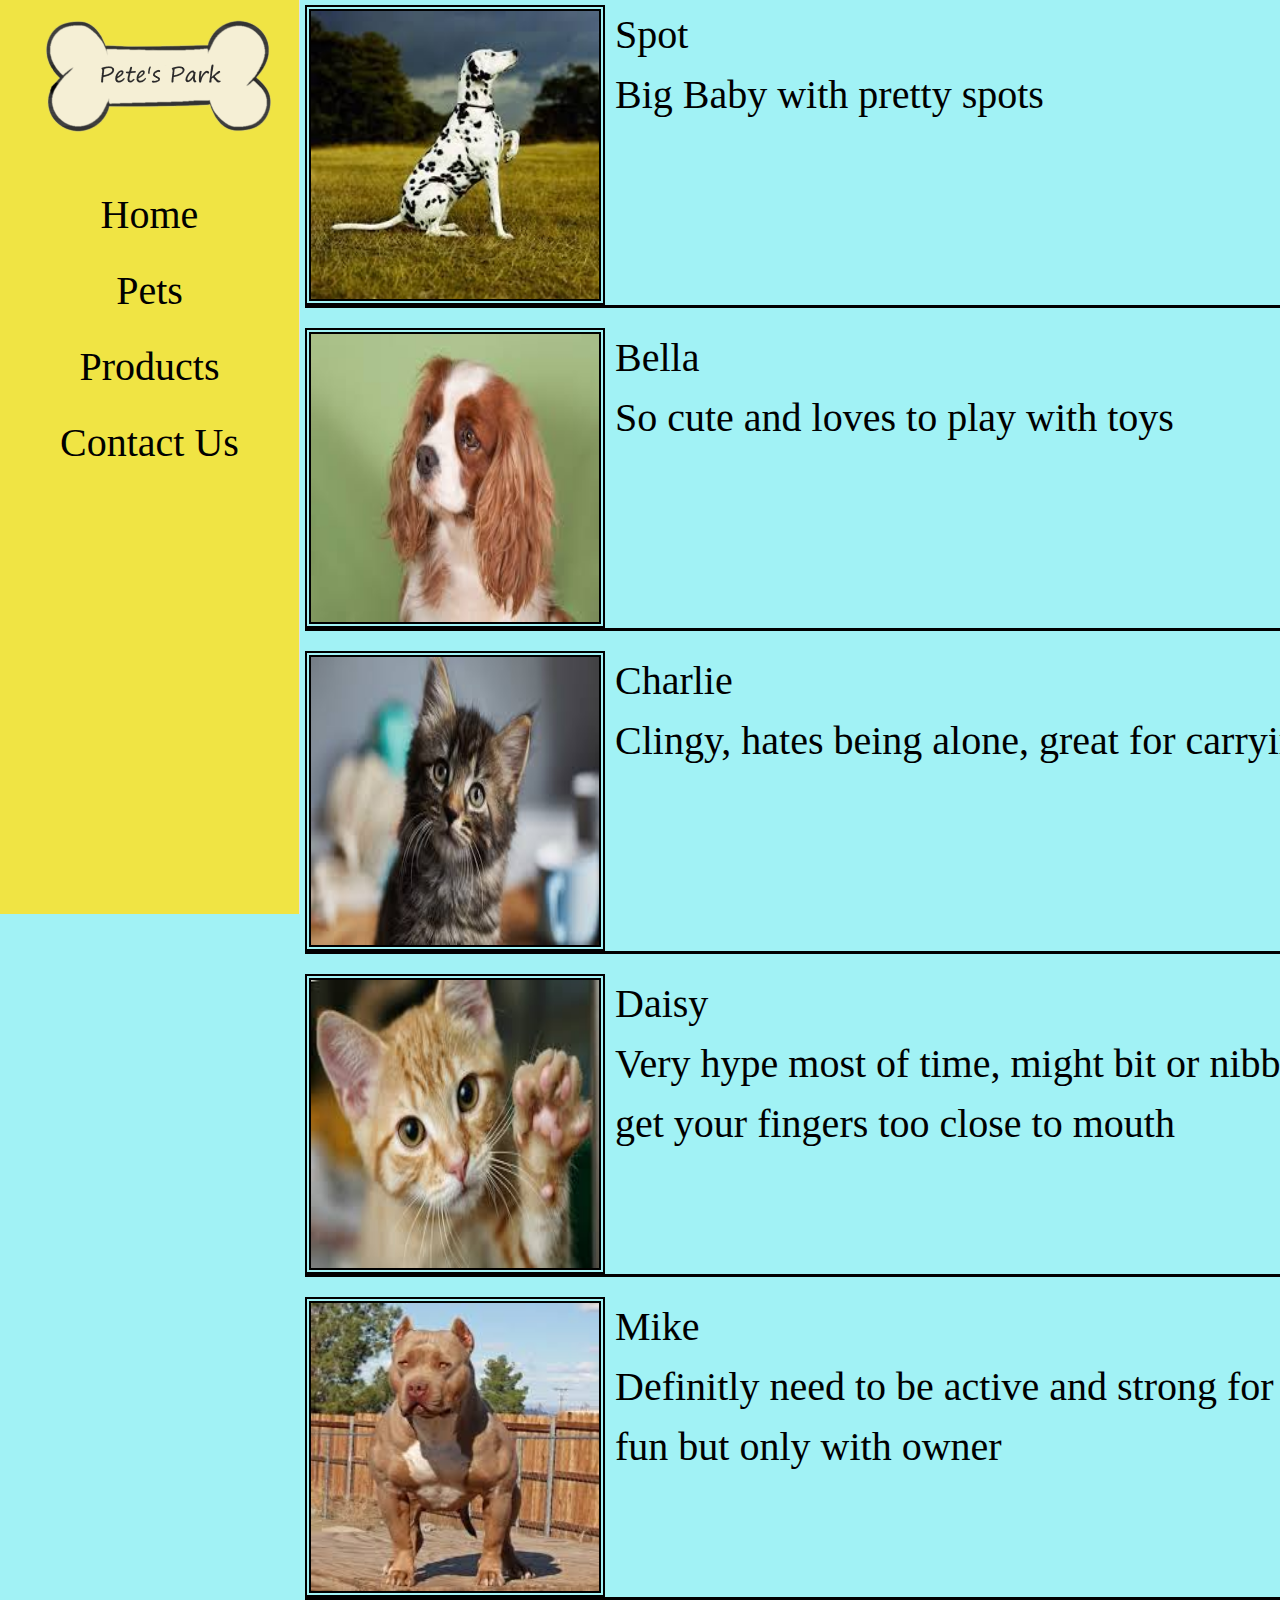
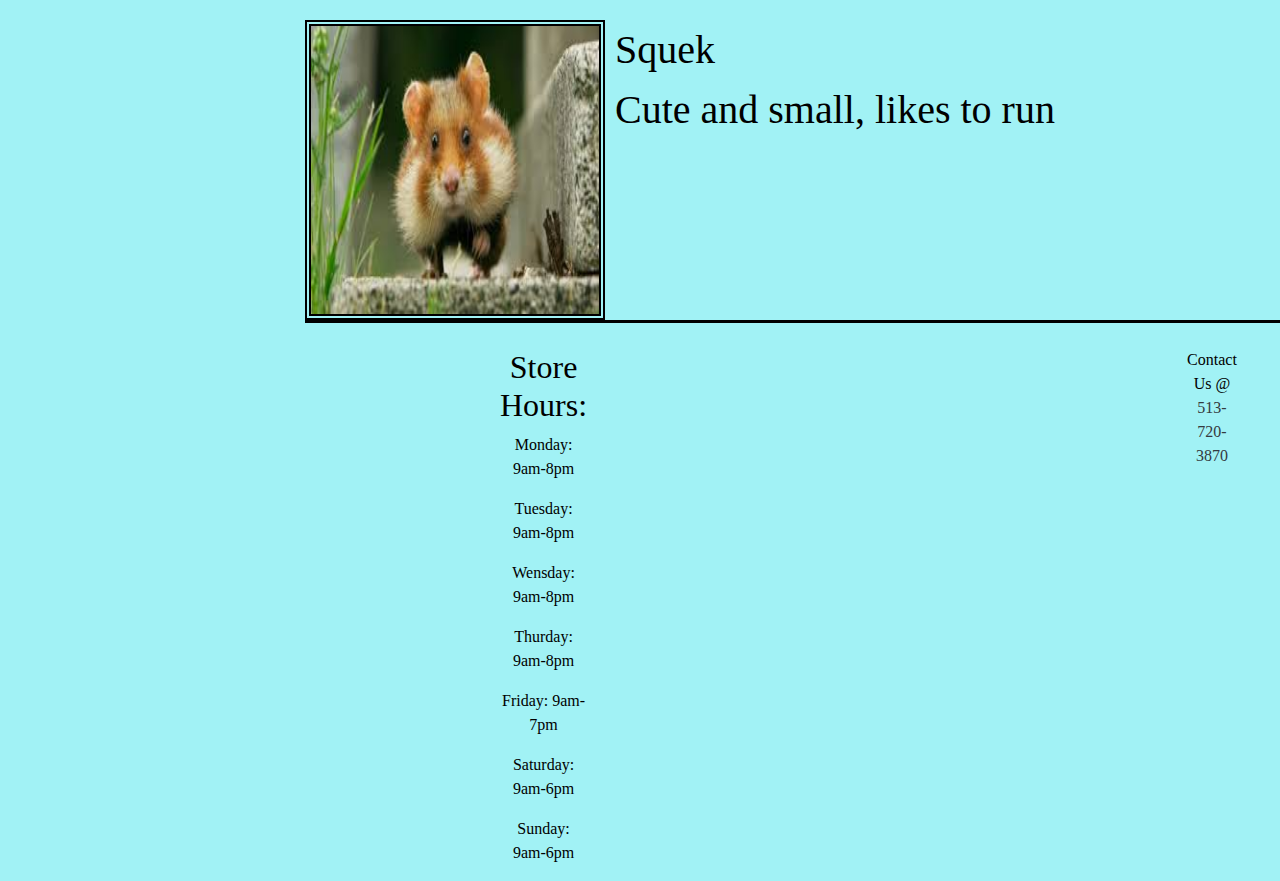
<file: pets.html>
<!DOCTYPE html>
<html lang="en">
<head>
    <meta charset="UTF-8">
    <meta name="viewport" content="width=100%, initial-scale=1.0">
    <link rel="stylesheet" href="https://cdnjs.cloudflare.com/ajax/libs/font-awesome/4.7.0/css/font-awesome.min.css">
    <link rel="stylesheet" href="https://stackpath.bootstrapcdn.com/bootstrap/4.4.1/css/bootstrap.min.css" integrity="sha384-Vkoo8x4CGsO3+Hhxv8T/Q5PaXtkKtu6ug5TOeNV6gBiFeWPGFN9MuhOf23Q9Ifjh" crossorigin="anonymous">
    <link rel="stylesheet" href="./css/pets-products.css">

    <title>Pet Page</title>
</head>
<body>  
   <!-- Div holding Nav Start -->
  <div class="d-flex" id="wrapper">

    <!-- Side Navbar -->
    <div class=" border-right" id="sidebar-wrapper">
      <img src="./PetPage/Bone.png" alt="Bone" id="bone">
      <div class="sidebar-heading center"></div>
      <div class="list-group list-group-flush">
        <a class="nav-item nav-link font-os font-size-16 active" href="./index.html">Home</a>
        <a class="nav-item nav-link font-os font-size-16 active" href="./pets.html">Pets</a>
        <a class="nav-item nav-link font-os font-size-16 active " href="./products.html">Products</a>
        <a class="nav-item nav-link font-os font-size-16 active " href="./contact.html">Contact Us</a>
      </div>
    </div>
   

  <div class="col-8">
  <div id="animals" class="column"></div>
  
</div>
</div>
  <div id='footer'>

    <div id="hours">
      <h2>Store Hours:</h2>
      <p>Monday: 9am-8pm</p>
      <p>Tuesday: 9am-8pm</p>
      <p>Wensday: 9am-8pm</p>
      <p>Thurday: 9am-8pm</p>
      <p>Friday: 9am-7pm</p>
      <p>Saturday: 9am-6pm</p>
      <p>Sunday: 9am-6pm</p>
    </div>

    <div id='map'>
      <iframe src="https://www.google.com/maps/embed?pb=!1m18!1m12!1m3!1d396238.55192896526!2d-84.77325174722701!3d39.115264461726376!2m3!1f0!2f0!3f0!3m2!1i1024!2i768!4f13.1!3m3!1m2!1s0x8841b39afdef07ed%3A0x8b070207c0a45d49!2sCincinnati%20Zoo%20%26%20Botanical%20Garden!5e0!3m2!1sen!2sus!4v1596561441730!5m2!1sen!2sus" width="600" height="400" frameborder="0" style="border:0;" allowfullscreen="" aria-hidden="false" tabindex="0"></iframe></a>
     </div>
     <div id='phone'>
        Contact Us @ <a href="#" class="text-dark">513-720-3870</a>
     </div>
    

</div>
    <script src="./js/pets.js"></script>
    <script src="https://code.jquery.com/jquery-3.5.1.slim.min.js" integrity="sha384-DfXdz2htPH0lsSSs5nCTpuj/zy4C+OGpamoFVy38MVBnE+IbbVYUew+OrCXaRkfj" crossorigin="anonymous"></script>
    <script src="https://cdn.jsdelivr.net/npm/popper.js@1.16.0/dist/umd/popper.min.js" integrity="sha384-Q6E9RHvbIyZFJoft+2mJbHaEWldlvI9IOYy5n3zV9zzTtmI3UksdQRVvoxMfooAo" crossorigin="anonymous"></script>
    <script src="https://stackpath.bootstrapcdn.com/bootstrap/4.5.0/js/bootstrap.min.js" integrity="sha384-OgVRvuATP1z7JjHLkuOU7Xw704+h835Lr+6QL9UvYjZE3Ipu6Tp75j7Bh/kR0JKI" crossorigin="anonymous"></script>
</body>
</html>
</file>
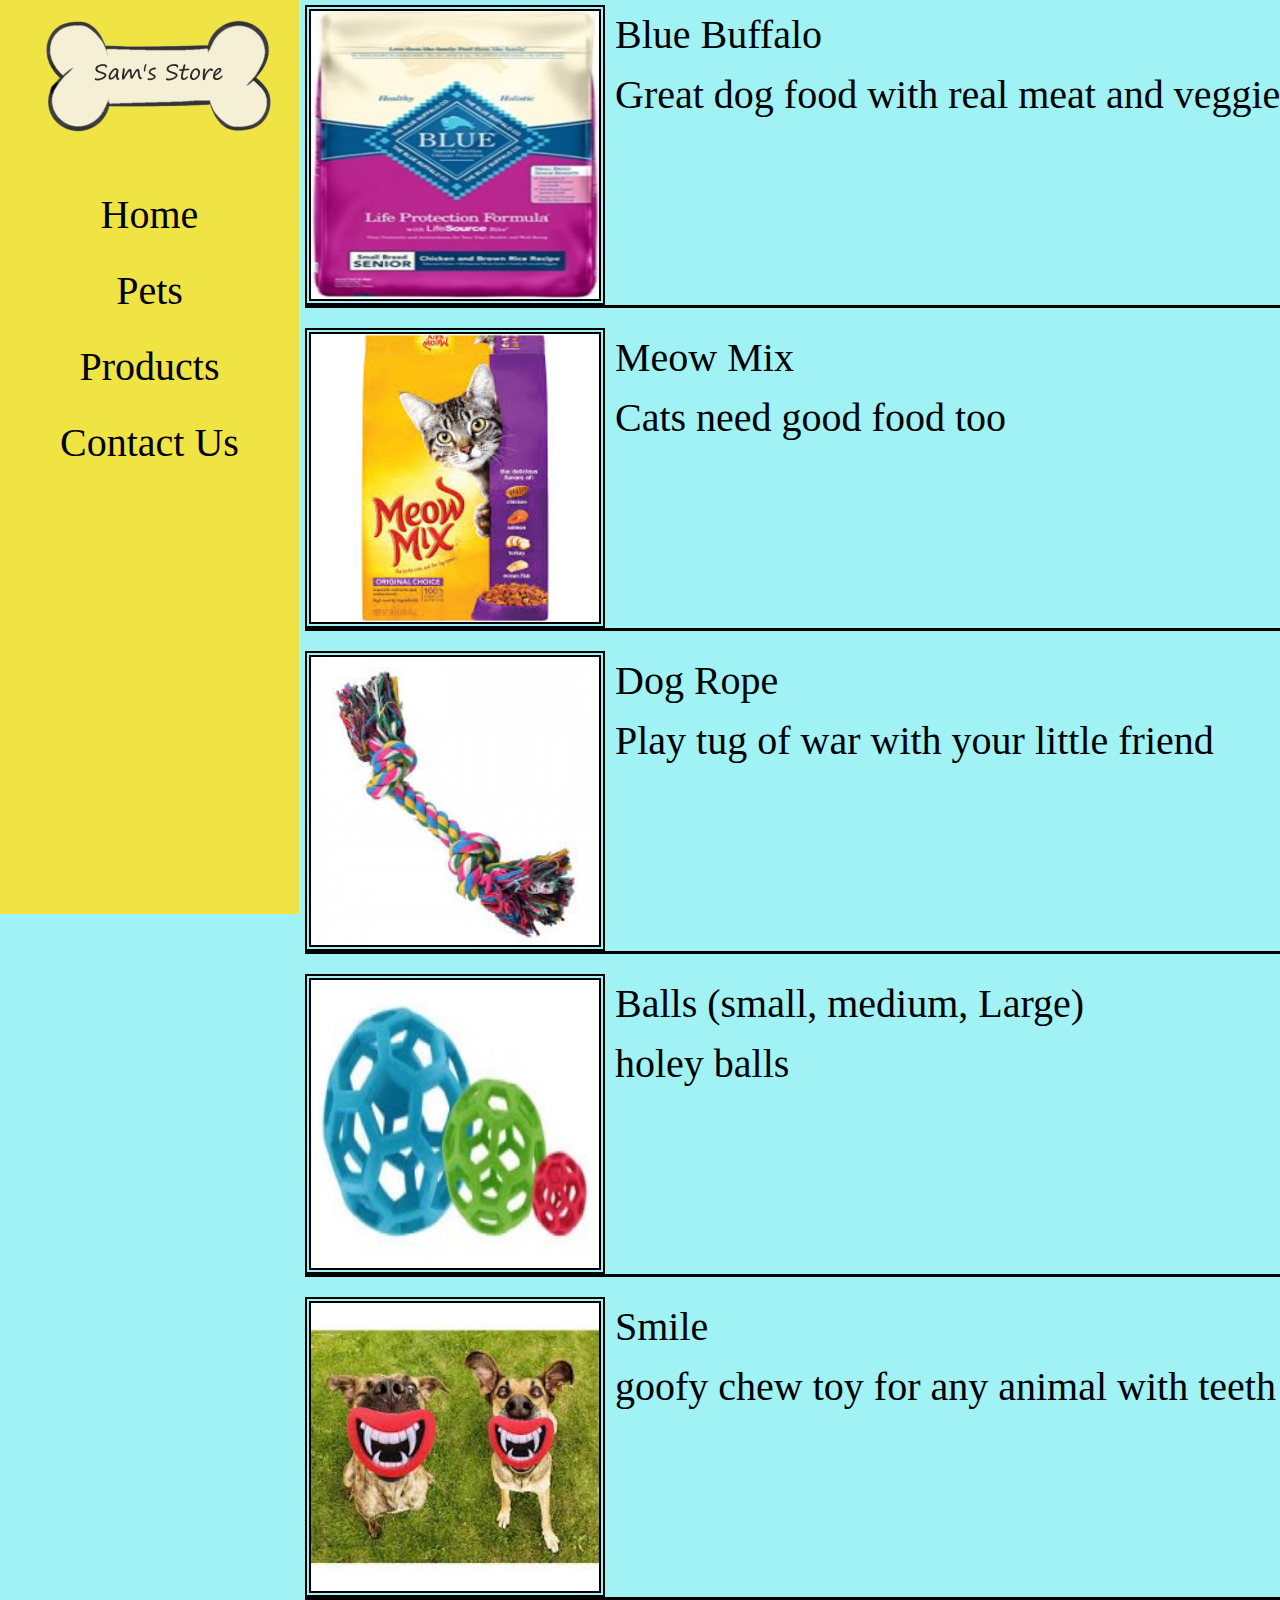
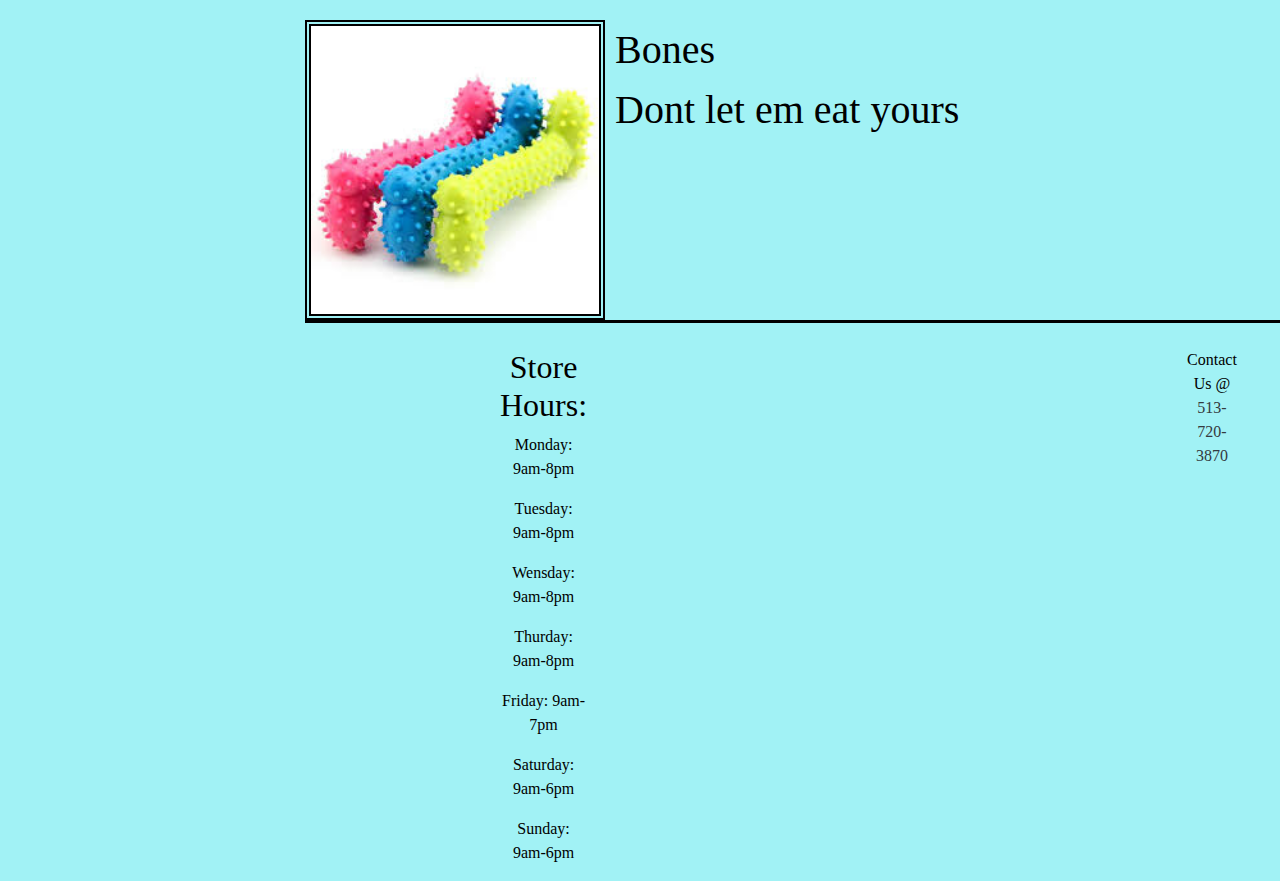
<file: products.html>
<!DOCTYPE html>
<html lang="en">
<head>
    <meta charset="UTF-8">
    <meta name="viewport" content="width=100%, initial-scale=1.0">
    <link rel="stylesheet" href="https://cdnjs.cloudflare.com/ajax/libs/font-awesome/4.7.0/css/font-awesome.min.css">
    <link rel="stylesheet" href="https://stackpath.bootstrapcdn.com/bootstrap/4.4.1/css/bootstrap.min.css" integrity="sha384-Vkoo8x4CGsO3+Hhxv8T/Q5PaXtkKtu6ug5TOeNV6gBiFeWPGFN9MuhOf23Q9Ifjh" crossorigin="anonymous">
    <link rel="stylesheet" href="./css/pets-products.css">

    <title>Pet Page</title>
</head>
<body>  
   <!-- Div holding Nav Start -->
  <div class="d-flex" id="wrapper">

    <!-- Side Navbar -->
    <div class=" border-right" id="sidebar-wrapper">
      <img src="./PetPage/ProductBone.png" alt="Bone" id="bone">
      <div class="sidebar-heading center"></div>
      <div class="list-group list-group-flush">
        <a class="nav-item nav-link font-os font-size-16 active" href="./index.html">Home</a>
        <a class="nav-item nav-link font-os font-size-16 active" href="./pets.html">Pets</a>
        <a class="nav-item nav-link font-os font-size-16 active " href="./products.html">Products</a>
        <a class="nav-item nav-link font-os font-size-16 active " href="./contact.html">Contact Us</a>
      </div>
    </div>
   

  <div class="col-8">
  <div id="animals" class="column"></div>
  
</div>
</div>
  <div id='footer'>

    <div id="hours">
      <h2>Store Hours:</h2>
      <p>Monday: 9am-8pm</p>
      <p>Tuesday: 9am-8pm</p>
      <p>Wensday: 9am-8pm</p>
      <p>Thurday: 9am-8pm</p>
      <p>Friday: 9am-7pm</p>
      <p>Saturday: 9am-6pm</p>
      <p>Sunday: 9am-6pm</p>
    </div>

    <div id='map'>
      <iframe src="https://www.google.com/maps/embed?pb=!1m18!1m12!1m3!1d396238.55192896526!2d-84.77325174722701!3d39.115264461726376!2m3!1f0!2f0!3f0!3m2!1i1024!2i768!4f13.1!3m3!1m2!1s0x8841b39afdef07ed%3A0x8b070207c0a45d49!2sCincinnati%20Zoo%20%26%20Botanical%20Garden!5e0!3m2!1sen!2sus!4v1596561441730!5m2!1sen!2sus" width="600" height="400" frameborder="0" style="border:0;" allowfullscreen="" aria-hidden="false" tabindex="0"></iframe></a>
     </div>
     <div id='phone'>
        Contact Us @ <a href="#" class="text-dark">513-720-3870</a>
     </div>
    

</div>
    <script src="./js/products.js"></script>
    <script src="https://code.jquery.com/jquery-3.5.1.slim.min.js" integrity="sha384-DfXdz2htPH0lsSSs5nCTpuj/zy4C+OGpamoFVy38MVBnE+IbbVYUew+OrCXaRkfj" crossorigin="anonymous"></script>
    <script src="https://cdn.jsdelivr.net/npm/popper.js@1.16.0/dist/umd/popper.min.js" integrity="sha384-Q6E9RHvbIyZFJoft+2mJbHaEWldlvI9IOYy5n3zV9zzTtmI3UksdQRVvoxMfooAo" crossorigin="anonymous"></script>
    <script src="https://stackpath.bootstrapcdn.com/bootstrap/4.5.0/js/bootstrap.min.js" integrity="sha384-OgVRvuATP1z7JjHLkuOU7Xw704+h835Lr+6QL9UvYjZE3Ipu6Tp75j7Bh/kR0JKI" crossorigin="anonymous"></script>
</body>
</html>
</file>
<file: css/pets-products.css>
/* Monitors */
@media only screen and (max-width : 8000px) {
  body{
      width: 6000px;
  }
}

/* Large Devices, Wide Screens */
@media only screen and (max-width : 3500px) {
  body{
      width: 2000px;
  }
}

/* Medium Devices, Desktops */
@media only screen and (max-width : 2500px) {
      body{
          width: 2000px;
      }
}

/* Small Devices, Tablets */
@media only screen and (max-width : 1500px) {
  body{
      width: 1000px;
  }
}

/* Extra Small Devices, Phones */ 
@media only screen and (max-width : 1000px) {
  body{
      width: 500px;
  }
}

/* Custom, iPhone Retina */ 
@media only screen and (max-width : 520px) {
  body{
      width: 320px;
  }
}

body{
  font-family: 'Lemonada', cursive;
  margin-right: 0;
  padding-right: 0%;
  background-color: rgb(161, 242, 245);
  color: black;

}
.border-right{
  background-color: #f0e444;
  width: 300px;
  text-align: center;
  font-size: 40px;
  height: 101.5vh;;
  z-index: 1;
}
#cart{
    height: 25px;
    width: auto;
    

}

.left {
    height: 100%;
    width: 180px;
    position: fixed;
    z-index: 0;
    top: 0;
    left: 0;
    background-color: #677C3C;
    /* overflow-x: visible; */
    padding-top: 20px;
  

  }

.left a {
    padding: 6px 8px 6px 16px;
    text-decoration: none;
    font-size: 25px;
    color: #818181;
    display: block;
    
  }
  
.left :hover {
    color: #f1f1f1;
  }
  
#search{
    width: 130px;
      margin-bottom: 10px;
     
  }
.navbar{
    display: flex;
    flex-direction: column;
    align-items: center;
    justify-content: center;    
   
    
}
#sidebar-wrapper{
  color:black;
}
#btn{
    width: 130px;

}

#footer{
  display: flex;
 justify-content: space-between;
  width:100%;
  height: 50%;
  z-index: 0;

}
.link{
  margin-bottom: 20px ;
  color:white;
}
#header{
  position: fixed;
    top: 0;
    left: 0;
    width: 100%;
    z-index:1;
    transition: left .5s ease;
    height: 100%;
}

nav{
  height: 100%;
  

}
#phone{
 
  display: inline-block;
  text-align: center;
  margin-right: 500px;
}
#map{
  
  display: inline-block;
  text-align: center;
  

}
#hours{

  display: inline-block;
  text-align: center;
  margin-left: 500px;

}
#adddiv{
  height: min-content;
}
#add{
  position:absolute;
    bottom:0;
    right:0;
}

#animals{
  display: table;
  width: 90vw;
}
.dog{
  display: flex;
  flex-direction: row;
  border-bottom: black solid 3px ;
  margin-bottom: 20px;
  position:relative;
 

}
#pic{
  height: 300px;
  width:300px;
  border: 6px double #000000;
}
.body{
  font-size: 40px;
  margin-left: 10px
}
#bone{
  height: max-content;
  width: auto;
}
.col-8{
  padding:0;
  margin: 5px
}

a{
  color: black;
}
</file>
